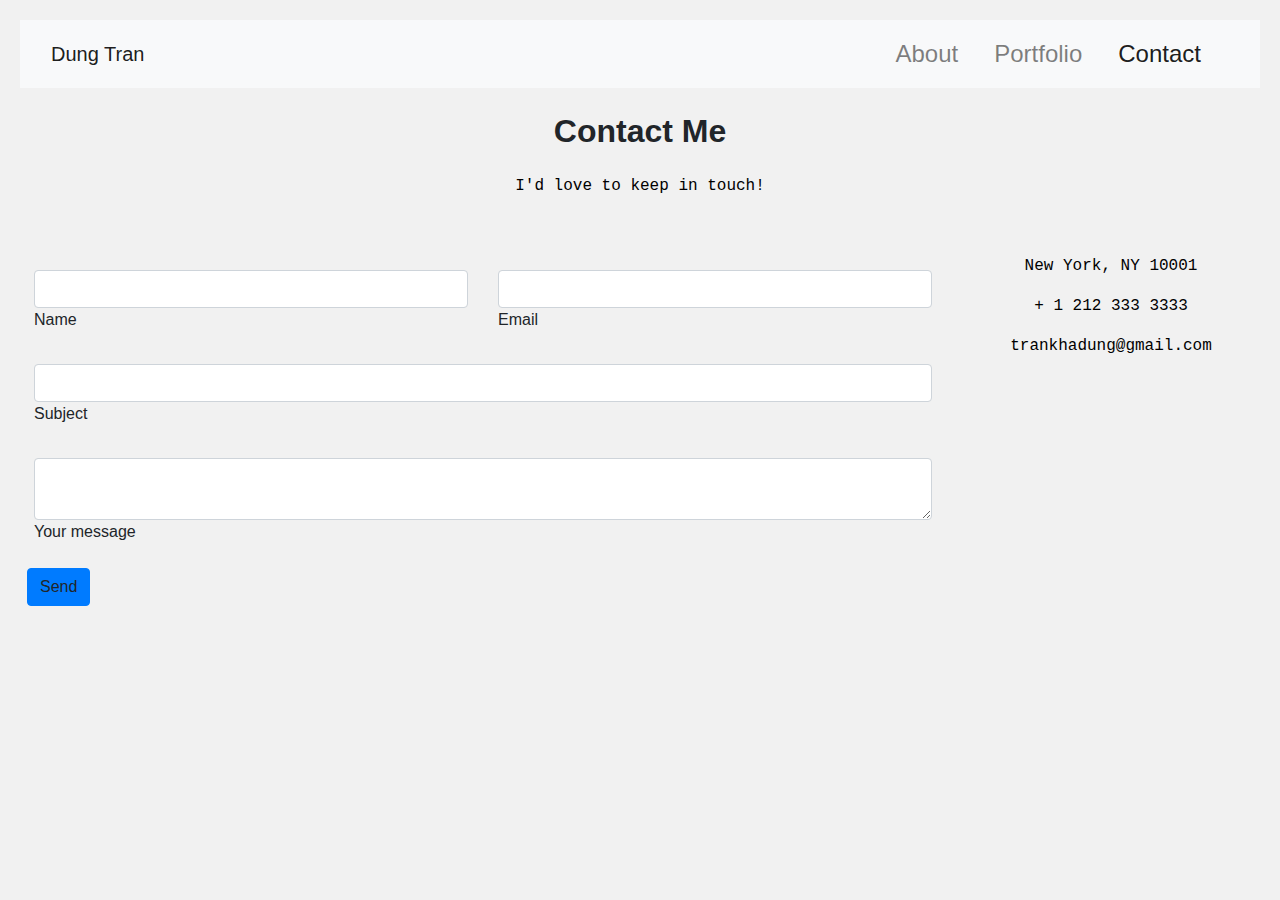
<file: contact.html>
<!doctype html>
<html lang="en">
</html>    
  <head>
    <!-- Required meta tags -->
    <meta charset="utf-8">
    <meta name="viewport" content="width=device-width, initial-scale=1, shrink-to-fit=no">

    <!-- Bootstrap CSS -->
    <link rel="stylesheet" href="https://maxcdn.bootstrapcdn.com/bootstrap/4.0.0/css/bootstrap.min.css" integrity="sha384-Gn5384xqQ1aoWXA+058RXPxPg6fy4IWvTNh0E263XmFcJlSAwiGgFAW/dAiS6JXm" crossorigin="anonymous">
    <!-- My custom CSS -->
    <link rel="stylesheet" href="./assets/css/style.css">
    <!--link to Google font -->

    <title>Contact Dung Tran</title>

  </head>
  <body>

    <!-- Nav Bar -->
    <!-- Nav Bar -->
    <nav class="navbar navbar-expand-lg navbar-light bg-light">
        <div class="container-fluid">
            <a class="navbar-brand" href="#">Dung Tran</a>
            <button class="navbar-toggler" type="button" data-toggle="collapse" data-target="#navbarSupportedContent" aria-controls="navbarSupportedContent" aria-expanded="false" aria-label="Toggle navigation">
              <span class="navbar-toggler-icon"></span>
            </button>
          
            <div class="collapse navbar-collapse" id="navbarSupportedContent">
              <ul class="navbar-nav ml-auto">
                <li class="nav-item">
                     <a class="nav-link" href="file://Users/dungtran/development/hw2/index.html">About <span class="sr-only">(current)</span></a>
                </li>
                <li class="nav-item dropdown">
                     <a class="nav-link" href="file://Users/dungtran/development/hw2/portfolio.html">Portfolio</a>
                  </li>
                <li class="nav-item active">
                    <a class="nav-link" href="file://Users/dungtran/development/hw2/contact.html">Contact</a>
                </li>
              </ul>
            </div>
          </nav>
    

<!-- Contact Form from Bootstrap -->
<!--Section: Contact v.2-->
<section class="mb-4">

    <!--Section heading-->
    <h2 class="h1-responsive font-weight-bold text-center my-4">Contact Me</h2>
    <!--Section description-->
    <p class="text-center w-responsive mx-auto mb-5">I'd love to keep in touch!</p>

    <div class="row">

        <!--Grid column-->
        <div class="col-md-9 mb-md-0 mb-5">
            <form id="contact-form" name="contact-form" action="mail.php" method="POST">

                <!--Grid row-->
                <div class="row">

                    <!--Grid column-->
                    <div class="col-md-6">
                        <div class="md-form mb-0">
                            <input type="text" id="name" name="name" class="form-control">
                            <label for="name" class="">Name</label>
                        </div>
                    </div>
                    <!--Grid column-->

                    <!--Grid column-->
                    <div class="col-md-6">
                        <div class="md-form mb-0">
                            <input type="text" id="email" name="email" class="form-control">
                            <label for="email" class="">Email</label>
                        </div>
                    </div>
                    <!--Grid column-->

                </div>
                <!--Grid row-->

                <!--Grid row-->
                <div class="row">
                    <div class="col-md-12">
                        <div class="md-form mb-0">
                            <input type="text" id="subject" name="subject" class="form-control">
                            <label for="subject" class="">Subject</label>
                        </div>
                    </div>
                </div>
                <!--Grid row-->

                <!--Grid row-->
                <div class="row">

                    <!--Grid column-->
                    <div class="col-md-12">

                        <div class="md-form">
                            <textarea type="text" id="message" name="message" rows="2" class="form-control md-textarea"></textarea>
                            <label for="message">Your message</label>
                        </div>

                    </div>
                </div>
                <!--Grid row-->

            </form>

            <div class="text-center text-md-left">
                <a class="btn btn-primary" onclick="document.getElementById('contact-form').submit();">Send</a>
            </div>
            <div class="status"></div>
        </div>
        <!--Grid column-->

        <!--Grid column-->
        <div class="col-md-3 text-center">
            <ul class="list-unstyled mb-0">
                <li><i class="fas fa-map-marker-alt fa-2x"></i>
                    <p>New York, NY 10001</p>
                </li>

                <li><i class="fas fa-phone mt-4 fa-2x"></i>
                    <p>+ 1 212 333 3333</p>
                </li>

                <li><i class="fas fa-envelope mt-4 fa-2x"></i>
                    <p>trankhadung@gmail.com</p>
                </li>
            </ul>
        </div>
        <!--Grid column-->

    </div>

</section>
<!--Section: Contact v.2-->
</file>
<file: assets/css/style.css>
@import url('https://fonts.googleapis.com/css2?family=Nanum+Gothic&display=swap' rel="stylesheet">
)

html, body {
  height: 100%;
  width: 100%
  font-family: 'Nanum', sans-serif;
  color: #222;
}
.navbar {
  padding; .8rem;
}
.navbar-nav li{
  padding-right: 20px;
}
  .nav-link {
  font-size: 1.5em!important
}

h1 {
  color: blue;
  font-family: verdana;
  font-size: 300%;
}
p {
  color: black;
  font-family: courier;
  font-size: 100%;
}
</style>
</head>
<body>

<h1>This is a heading</h1>
<p>This is a paragraph.</p>

</body>
* {
  box-sizing: border-box;
}

body {
  background-color: #f1f1f1;
  padding: 20px;
  font-family: Arial;
}

/* Center website */
.main {
  max-width: 1000px;
  margin: auto;
}

h1 {
  font-size: 50px;
  word-break: break-all;
}

.row {
  margin: 8px -16px;
}

/* Add padding BETWEEN each column (if you want) */
.row,
.row > .column {
  padding: 8px;
}

/* Create four equal columns that floats next to each other */
.column {
  float: left;
  width: 25%;
}

/* Clear floats after rows */
.row:after {
  content: "";
  display: table;
  clear: both;
}

/* Content */
.content {
  background-color: white;
  padding: 10px;
}

/* Responsive layout - makes a two column-layout instead of four columns */
@media screen and (max-width: 900px) {
  .column {
    width: 50%;
  }
}

/* Responsive layout - makes the two columns stack on top of each other instead of next to each other */
@media screen and (max-width: 600px) {
  .column {
    width: 100%;
  }
}
</html>
</file>
